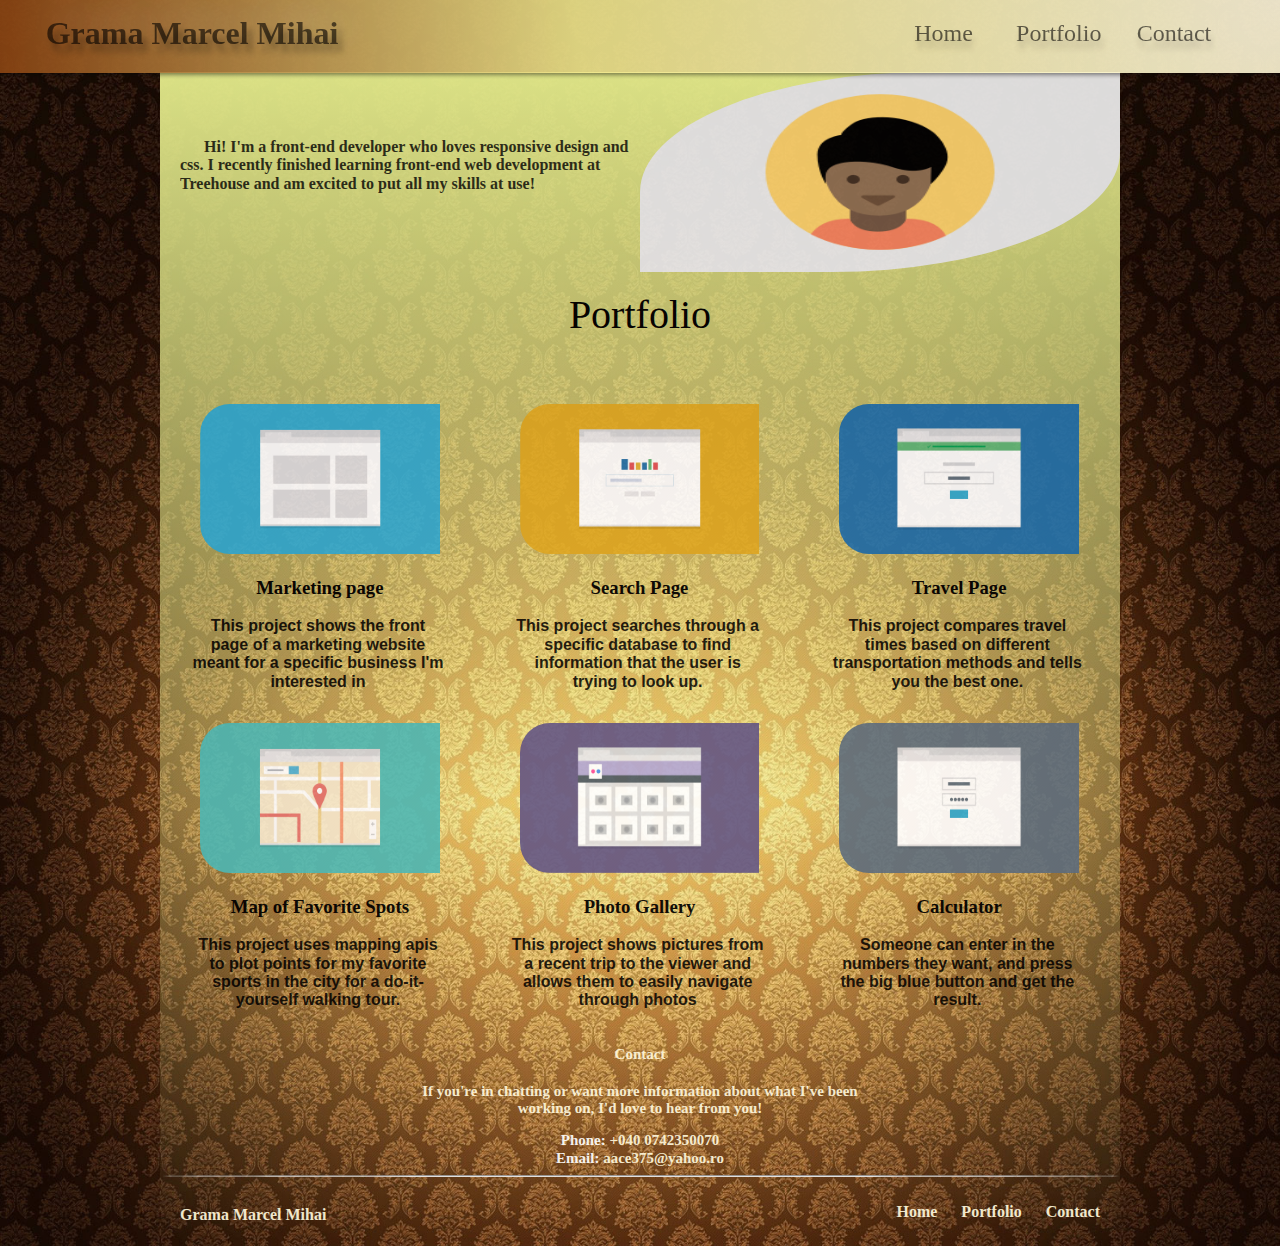
<file: index.html>
<!doctype html>
<html >
<head>
 <meta charset="utf-8" />
    <meta name="viewport" content="width=device-width, initial-scale=1.0" />
    <title>Responsive Images</title>
    <link rel="stylesheet" href="css/styles.css" />
    <link rel="stylesheet" href="css/normalize.css">

</head>

<body >
<header class="header">
<div class="hcontainer clearfix">
	<h1 class="name">Grama Marcel Mihai</h1>
	<ul class="main-nav">
		<li><a href="#top">Home</a></li>
		<li><a href="#portfolio">Portfolio</a></li>
		<li><a href="#contact">Contact</a></li>
	</ul>
</div>
</header>
<div class="container">
<div class="bcontainer col clearfix">
	
		<p id="firstparagraph">&nbsp; &nbsp; &nbsp; Hi! I'm a front-end developer who loves responsive design and css. I recently finished learning front-end
			web development at Treehouse and am excited to put all my skills at use!</p>
		<img class="profile" src="images/responsive-layout-profile.png" alt="Profile Image">

</div>

<div class="wrapper clearfix">
	
	<div class="portfolio">
		<span id="portfolio">Portfolio</span>
	</div>
	<div class="first col">
		<figure>
			<img class="img" src="images/portfolio-1.png" alt="Picture1">
		</figure>
		<h3>Marketing page</h3>
		<p>This project shows the front page of a marketing website meant for a specific business I'm interested in</p>
	</div>
	<div class="second col">
		<figure>
			<img class="img" src="images/portfolio-2.png" alt="Picture2">
		</figure>
		<h3>Search Page</h3>
		<p>This project searches through a specific database to find information that the user is trying to look up.</p>
	</div>
	<div class="third col">
		<figure>
			<img class="img" src="images/portfolio-3.png" alt="Picture3">
		</figure>
		<h3>Travel Page</h3>
		<p>This project compares travel times based on different transportation methods and tells you the best one.</p>
	</div>
	<div class="first col">
		<figure>
			<img class="img" src="images/portfolio-4.png" alt="Picture4">
		</figure>
		<h3>Map of Favorite Spots</h3>
		<p>This project uses mapping apis to plot points for my favorite sports in the city for a do-it-yourself walking tour.</p>
	</div>
	<div class="second col">
		<figure>
			<img class="img" src="images/portfolio-5.png" alt="Picture5">
		</figure>
		<h3>Photo Gallery</h3>
		<p>This project shows pictures from a recent trip to the viewer and allows them to easily navigate through photos</p>
	</div>
	<div class="third col">
		<figure>
			<img class="img" src="images/portfolio-6.png" alt="Picture6">
		</figure>
		<h3>Calculator</h3>
		<p>Someone can enter in the numbers they want, and press the big blue button and get the result.</p>
	
	</div>

</div>
<footer class="footer ">
	<h4 id="contact">Contact</h4>
	<p>If you're in chatting or want more information about what I've been working on, I'd love to hear from you!</p>
	<ul>
		<li><strong>Phone: </strong> +040 0742350070</li>
		<li><strong>Email: </strong> aace375@yahoo.ro</li>	
	</ul>
</footer>
<div class="fcontainer">
	<hr>
	<h4 class="footername"><a href="#">Grama Marcel Mihai</a></h4>
	<p class="goup"><a href="#"> Go up! </a></p>
	<ul class="footernav">
		<li><a href="#top">Home</a></li>
		<li><a href="#portfolio">Portfolio</a></li>
		<li><a href="#contact">Contact</a></li>
	</ul>

</div>
</div>
</body>






</html>
</file>
<file: css/styles.css>
/*
BASE STYLE*/
*{
box-sizing: border-box;
}

a{
text-decoration: none;
color: #FFF8DC;
}

li{
list-style-type: none;
}

hr{
width: 100%;
border-radius: 50%;
}

body{
background-image: url(../images/studentImage.jpg);
background-repeat: repeat-y;
background-color: black;
background-size: 100% auto;
}


/*
HEADER STYLE*/

.header{
width: 100%
}

.hcontainer{
/*position: fixed;*/
top: 0;
width: 100%;
box-shadow: 1px 2px 4px rgba(10, 10, 10, .5);
overflow: auto;
margin: 0 auto;
background-image: radial-gradient(circle at top right,#FFF8DC 0%, #F0E68C 55%, #8B4513 100%);
opacity: 0.9;
/*z-index: 1000;*/
/*margin-bottom: 100px;*/
}

.main-nav li{
margin-top: 10px;
font-size: 1.5em;
}

.name, .main-nav li{
width: 100%;
text-align: center;
display: inline-block;
}

.name a,.main-nav a{
text-align: center;
padding-right: 20px;
display: block;
color: rgba(0,0,0,0.6);
text-shadow: 2px 8px 6px rgba(0,0,0,0.2),
     0px -5px 35px rgba(255,255,255,0.3);
}

.name{
margin-top: 0;
color: rgba(0,0,0,0.6);
text-shadow: 5px 8px 6px rgba(0,0,0,0.3),
     10px -10px 35px rgba(255,255,255,0.3);
}


/*BODY STYLE*/
.bcontainer p{
width: 100%;
float: left;
text-align: left;
padding-top: 60px;
padding-left: 20px;
font-weight: bold;
opacity: 0.8;
font-family: 'Lucida Sans';
}

.bcontainer{
width: 100%;
display: block;
padding-top: 0px;
}

.profile{
width: 100%;
border-radius: 60% 0%;
height: 200px;
}

.container{
width: 90%;
margin: auto;
max-width: 960px;
text-align: left;
background: #FFF8DC; /* For browsers that do not support gradients */
background: -webkit-linear-gradient(top,rgba(235, 243, 144, 0),rgba(235, 243, 144,1)); /*Safari 5.1-6*/
background: -o-linear-gradient(top,rgba(235, 243, 144, 0),rgba(235, 243, 144,1)); /*Opera 11.1-12*/
background: -moz-linear-gradient(top,rgba(235, 243, 144, 0),rgba(235, 243, 144,1)); /*Fx 3.6-15*/
background: linear-gradient(to top, rgba(235, 243, 144, 0),rgba(235, 243, 144,1)); /*Standard*/
opacity: 0.92;
}

.wrapper p{
max-width: 400px;
width: 70%;
text-align: center;
margin-left: 15%;
font-family: sans-serif;
font-weight: bolder;
opacity: 0.9;
}

.portfolio{
padding-top: 20px;
font-size: 2.5em;
text-align: center;
margin-bottom: 50px;
clear: both;
}

.img{
width: 70%;
height: 150px;
transition:all .5s;
opacity: 1;
border-radius: 30px 0px 0px 30px;
}

.img:hover{
transform: scale(1.2);
}

.col{
float: left;
/*padding-right: 0.5em;
padding-left: 0.5em;*/
text-align: center;
}


/*FOOTER STYLE*/

.fcontainer{
padding-top: 0px;
}

.footer ul{
width: 100%;
}

.footer strong{
color:black;
font-weight: bolder;
font-size: 15px;
}

.goup{
color: #FFF8DC;
font-weight: bold;
display: inline;
float: right;
margin: 20px 20px 0px 0px;
}

.goup p{
margin-left: 100%;
}

.footer{
width: 50%;
clear: both;
text-align: center;
margin-left: 25%;
font-size: 15px;
font-weight: normal;
padding-top: 0px;
color: #FFF8DC;
}

.footer strong{
color: white;
}

.footername{
width: 50%;
color: #FFF8DC;
padding-left: 20px;
}

.footernav{
float: right;
padding-top: 18px;
display: none;
}

.footernav li{
font-weight: bolder;
}

.footernav li a:hover{
color: black;
}

.footername a:hover{
color: black;
}

.footername, .footernav li{
display: inline-block;
color: #FFF8DC;
}

.footername a, .footernav li a{
color: #FFF8DC;
}


/*CLEARFIX*/

.clearfix:after {
content: "";
display: table;
clear: both;
}


/*  WEBFONTS*/

@font-face{
font-family:'Abolition Regular';
src: url('../fonts/abolition-regular-webfont.eot');
src: url('../fonts/abolition-regular-webfont.eot?#iefix') format('embedded-opentype'),
url('../fonts/abolition-regular-webfont.woff') format('woff'),
url('../fonts/abolition-regular-webfont.ttf') format('truetype'); 
}


/*MEDIA-QUERIES*/

@media(min-width: 768px){
	
	body{
padding-top: 72px;
background-image: url(../images/studentImageLg.jpg) ;
}
	
.bcontainer{
/*padding-top: 73px;*/
}

.bcontainer p{
width: 50%;
padding-top: 50px;
}

.hcontainer{
position: fixed;
z-index: 1000;
}

.main-nav{
width: 50%;
float: right;
/*margin-right: 20px;*/
}

.name,
.col{
float: left;
}

.name a{
padding-right: 0px;
}

.main-nav {
/*width: 50%;*/
margin-top: 10px;
padding-left: 10%;
/*float: left;
*/}

.main-nav li{
width: 30%;
float: left;
}

.name{
width: 40%;
margin-left: 0px;
margin-top: 15px;
}

.profile{
width: 50%;
float: right;
}

.first,
.second,
.third {
width: 50%;
}

.footer{
width: 50%;
margin-left: 25%; 
}

.wrapper p{
max-width: 300px;
width: 100%;
text-align: center;
margin-left:10%;
}

.img{
width: 100%;
padding-right: 0px;
}

.name, .main-nav li{
text-align: center;
display: inline-block;
}

.footernav{
display: initial;
}

.footernav li{
padding-right: 20px;
}

.goup{
display: none;
}
}

@media(min-width: 1024px){

.first, .second, .third{
width: 33.3%;
text-align: left;
}

.name {
width: 30%;
}

.main-nav a{
padding-right: 20px;
}

.main-nav{
width: 40%;
/*padding-left: 180px;*/
text-align: right;
}

.wrapper p{
width: 100%;
text-align: center;
padding-right: 15%;
}

h3{
width: 100%;
text-align: center;
}

body{
padding-top: 72px;

}

.footer{
font-weight: bold;
color:#FFF8DC;
}

.footer strong{
color: white;
}
}
</file>
